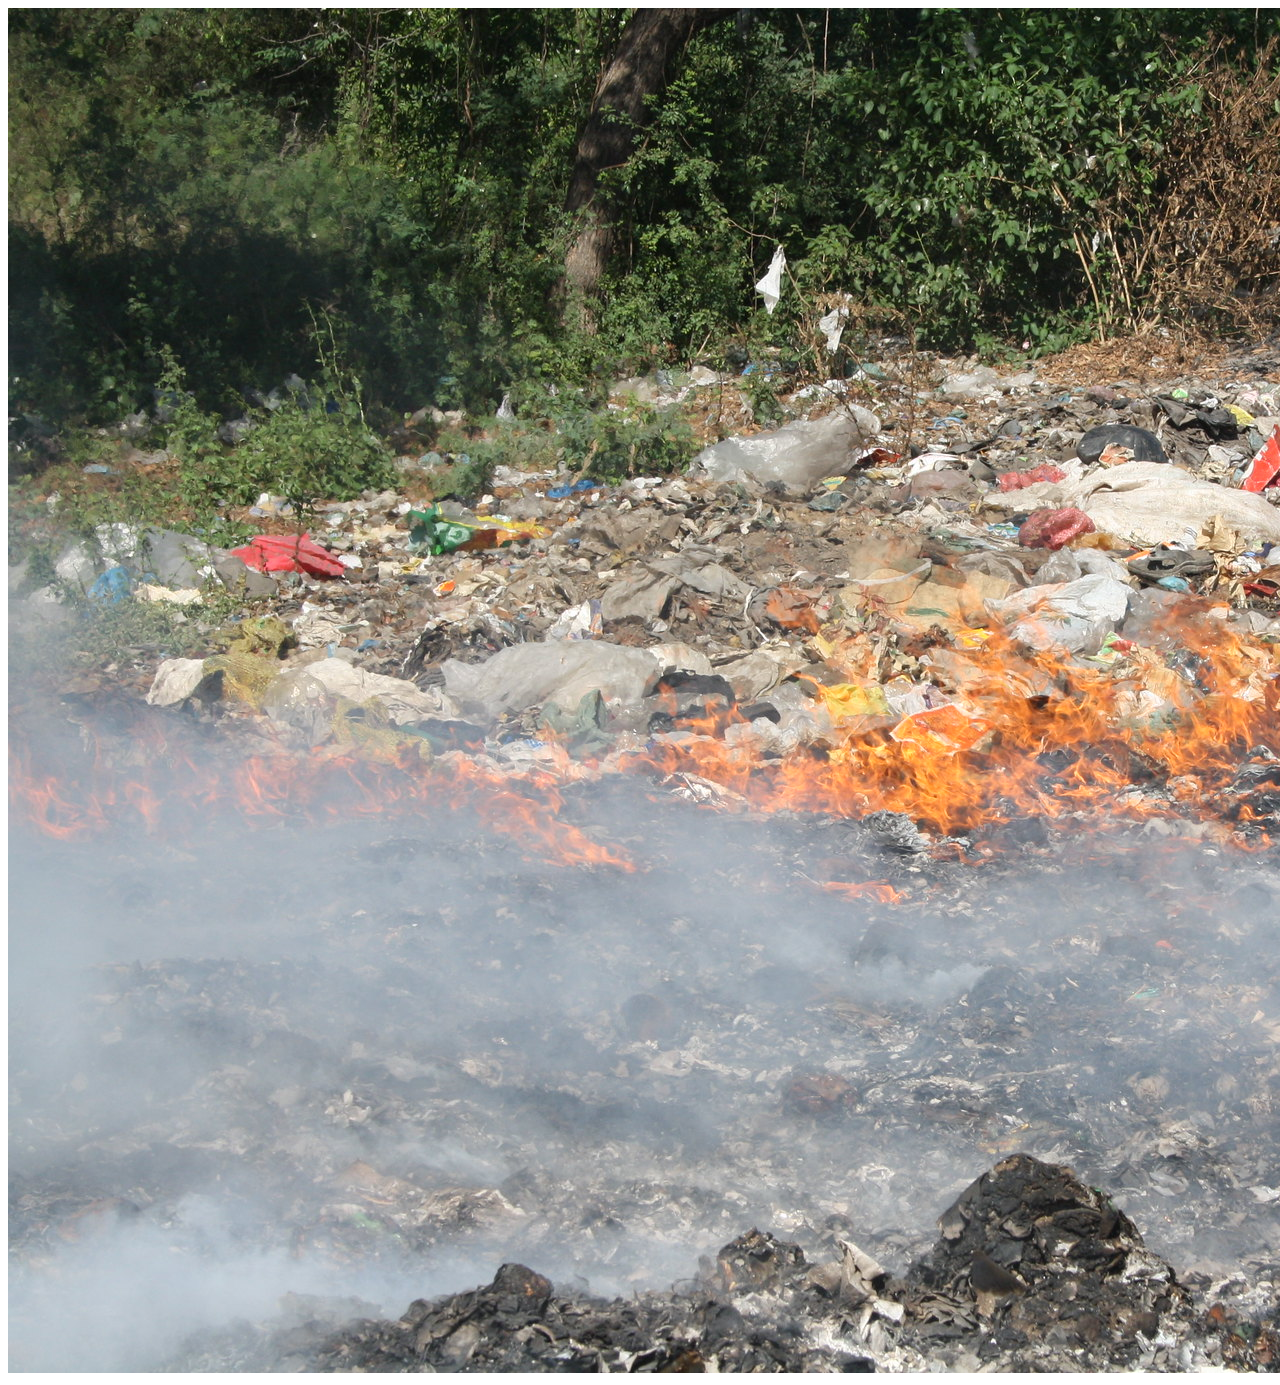
<file: environment/index.html>
<!doctype html>
<html>
    <head>
    <title>Yewon's A-frame</title>
    <script src="https://aframe.io/releases/0.7.1/aframe.min.js"></script>
    </head>

    <body>
        <a-scene>
            <a-assets>
                <img id="trash" src="trash.jpg">
                <audio id="garage" src="12.mp3"></audio>
            </a-assets>

            <a-entity position="0 0 7">
                <a-camera>
                    <a-cursor></a-cursor>
                </a-camera>
            </a-entity>

            <a-plane src="#trash" scale="40 40 1" repeat="2 2" rotation="-90 0 0">
            </a-plane>

            <a-cylinder color="#0088FF" height="5" position="-2 2.5 0"
                        sound="src #garage;
                        on: click">
            </a-cylinder>

            <a-box id="yellow" color="#FFAA00" position="1.5 0.5 0.5">
                <a-sphere color="00AA00" radius="0.25" position="-0.5 1 0"></a-sphere>
                <a-sphere color="AA0000" radius="0.25" position="0.5 1 0"></a-sphere>
            </a-box>
        </a-scene>
    </body>
</html>
</file>
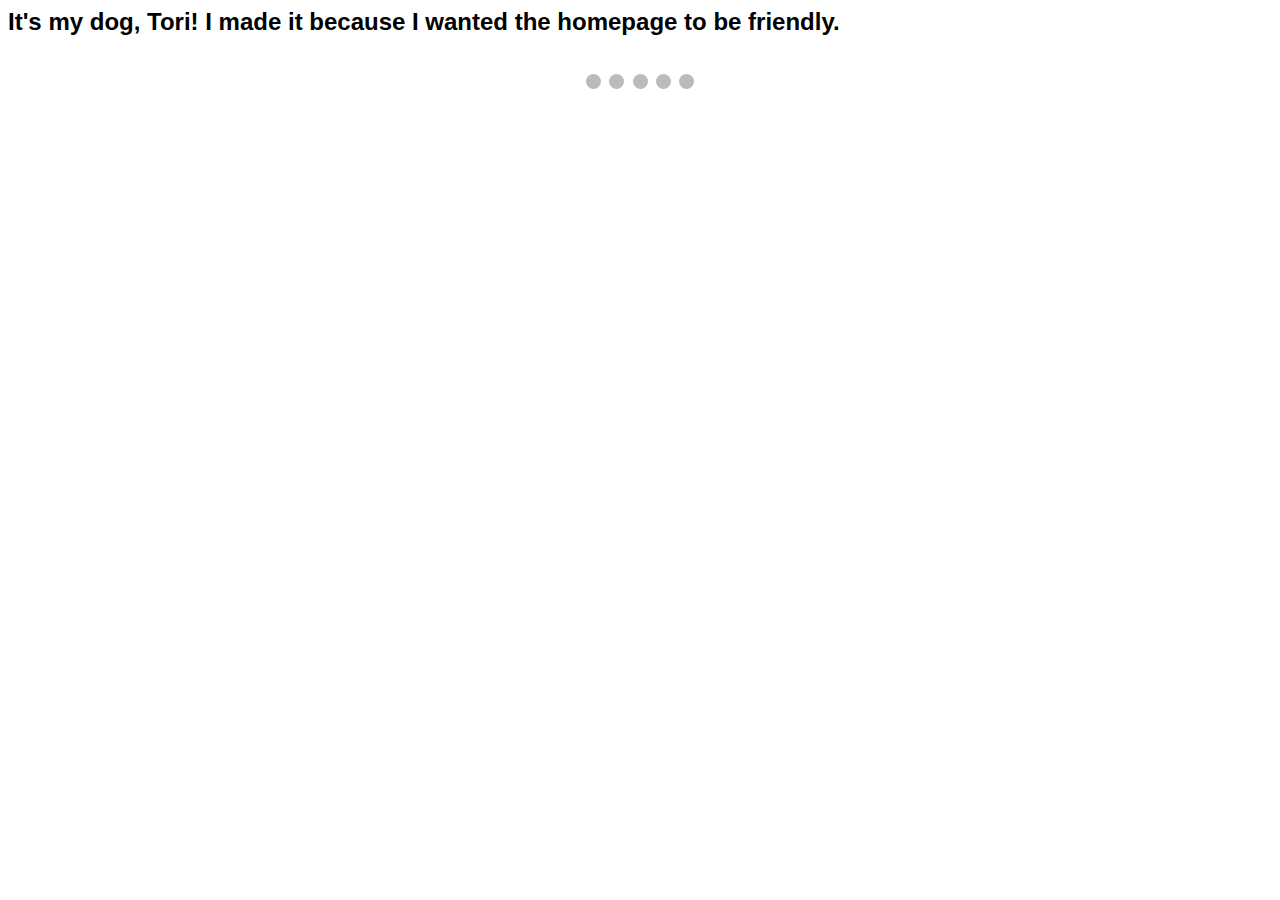
<file: slideshow.html>
<html>
<head>
 <meta name="viewport" content="width=device-width, initial-scale=1">
 <style>
 * {box-sizing: border-box;}
 body {font-family: Verdana, sans-serif;}
 .mySlides {display: none;}
 img {vertical-align: middle;}

 /* Slideshow container */
 .slideshow-container {
   max-width: 1000px;
   position: relative;
   margin: auto;
 }

 /* Caption text */
 .text {
   color: #f2f2f2;
   font-size: 15px;
   padding: 8px 12px;
   position: absolute;
   bottom: 8px;
   width: 100%;
   text-align: center;
 }

 /* Number text (1/3 etc) */
 .numbertext {
   color: #f2f2f2;
   font-size: 12px;
   padding: 8px 12px;
   position: absolute;
   top: 0;
 }

 /* The dots/bullets/indicators */
 .dot {
   height: 15px;
   width: 15px;
   margin: 0 2px;
   background-color: #bbb;
   border-radius: 50%;
   display: inline-block;
   transition: background-color 0.6s ease;
 }

 .active {
   background-color: #717171;
 }

 /* Fading animation */
 .fade {
   -webkit-animation-name: fade;
   -webkit-animation-duration: 1.5s;
   animation-name: fade;
   animation-duration: 1.5s;
 }

 @-webkit-keyframes fade {
   from {opacity: .4}
   to {opacity: 1}
 }

 @keyframes fade {
   from {opacity: .4}
   to {opacity: 1}
 }

 /* On smaller screens, decrease text size */
 @media only screen and (max-width: 300px) {
   .text {font-size: 11px}
 }
 </style>
 </head>

 <body>

 <h2>It's my dog, Tori! I made it because I wanted the homepage to be friendly.</h2>

 <div class="slideshow-container">

 <div class="mySlides fade">
   <div class="numbertext">1 / 5</div>
   <img src="alison1.jpg" style="width:100%">
 </div>

 <div class="mySlides fade">
   <div class="numbertext">2 / 5</div>
   <img src="alison2.jpg" style="width:100%">
 </div>

 <div class="mySlides fade">
   <div class="numbertext">3 / 5</div>
   <img src="alison3.jpg" style="width:100%">
 </div>

 <div class="mySlides fade">
   <div class="numbertext">4 / 5</div>
   <img src="alison4.jpg" style="width:100%">
 </div>

 </div>

 <br>

 <div style="text-align:center">
 	<span class="dot"></span>
 	<span class="dot"></span>
 	<span class="dot"></span>
 	<span class="dot"></span>
 	<span class="dot"></span>
 </div>
 </body>

</html>
</file>
